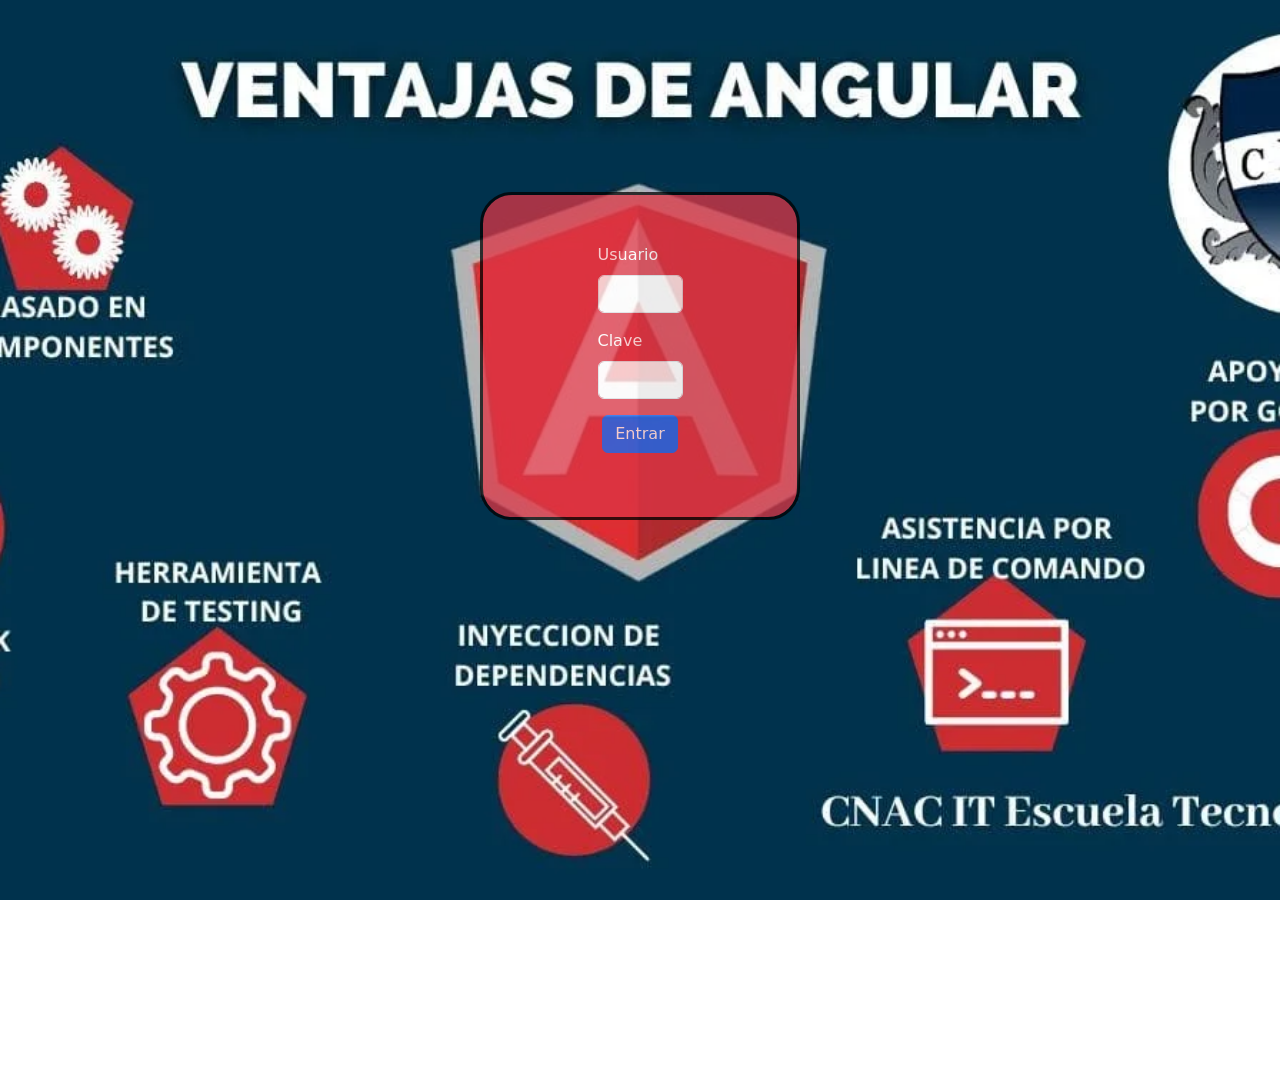
<file: index.html>
<!doctype html>
<html lang="en" data-bs-theme="light">
    <head>
        <title>Title</title>
        <!-- Required meta tags -->
        <meta charset="utf-8" />
        <meta name="viewport" content="width=device-width, initial-scale=1" />
        
        <!-- Bootstrap CSS v5.3.8 -->
        <link
            href="https://cdn.jsdelivr.net/npm/bootstrap@5.3.8/dist/css/bootstrap.min.css"
            rel="stylesheet"
            integrity="sha384-sRIl4kxILFvY47J16cr9ZwB07vP4J8+LH7qKQnuqkuIAvNWLzeN8tE5YBujZqJLB"
            crossorigin="anonymous"
        />
        <link rel="stylesheet" href="views/style.css">

    </head>

    <body class="body-principal">
        <header>
            <!-- place navbar here -->
        </header>
        <main>
          <form name="login" method="post">  
        <div class="container border border-black border-3 rounded-5 bg-danger login opacity-75">
            <div class="row d-flex justify-content-center p-5">
                <div class="col-6">
                    <div class="mb-3">
                <label for="usuario" class="form-label text-white">Usuario</label>
                <input
                    type="text"
                    class="form-control"
                    name="usuario"
                    id="usuario"
                    aria-describedby="helpId"
                    placeholder=""
                />
            </div>
            
            <div class="mb-3">
                <label for="clave" class="form-label text-white">Clave</label>
                <input
                    type="password"
                    class="form-control"
                    name="clave"
                    id="clave"
                    aria-describedby="helpId"
                    placeholder=""
                />
            </div>
            <div class="mb-3  text-center">
              <button type="button" onclick="loginUser()" class="btn btn-primary">Entrar</button>
            </div>
            

                </div>

                
            </div>


        </div>
            </form>
            
<script>


    
</script>
        </main>
        <footer>
            <!-- place footer here -->
        </footer>
        <script src="views/javascript.js"></script>
        <!-- Bootstrap JavaScript Bundle (includes Popper) -->
        <script
            src="https://cdn.jsdelivr.net/npm/bootstrap@5.3.8/dist/js/bootstrap.bundle.min.js"
            integrity="sha384-FKyoEForCGlyvwx9Hj09JcYn3nv7wiPVlz7YYwJrWVcXK/BmnVDxM+D2scQbITxI"
            crossorigin="anonymous"
        ></script>
        
    </body>
</html>
</file>
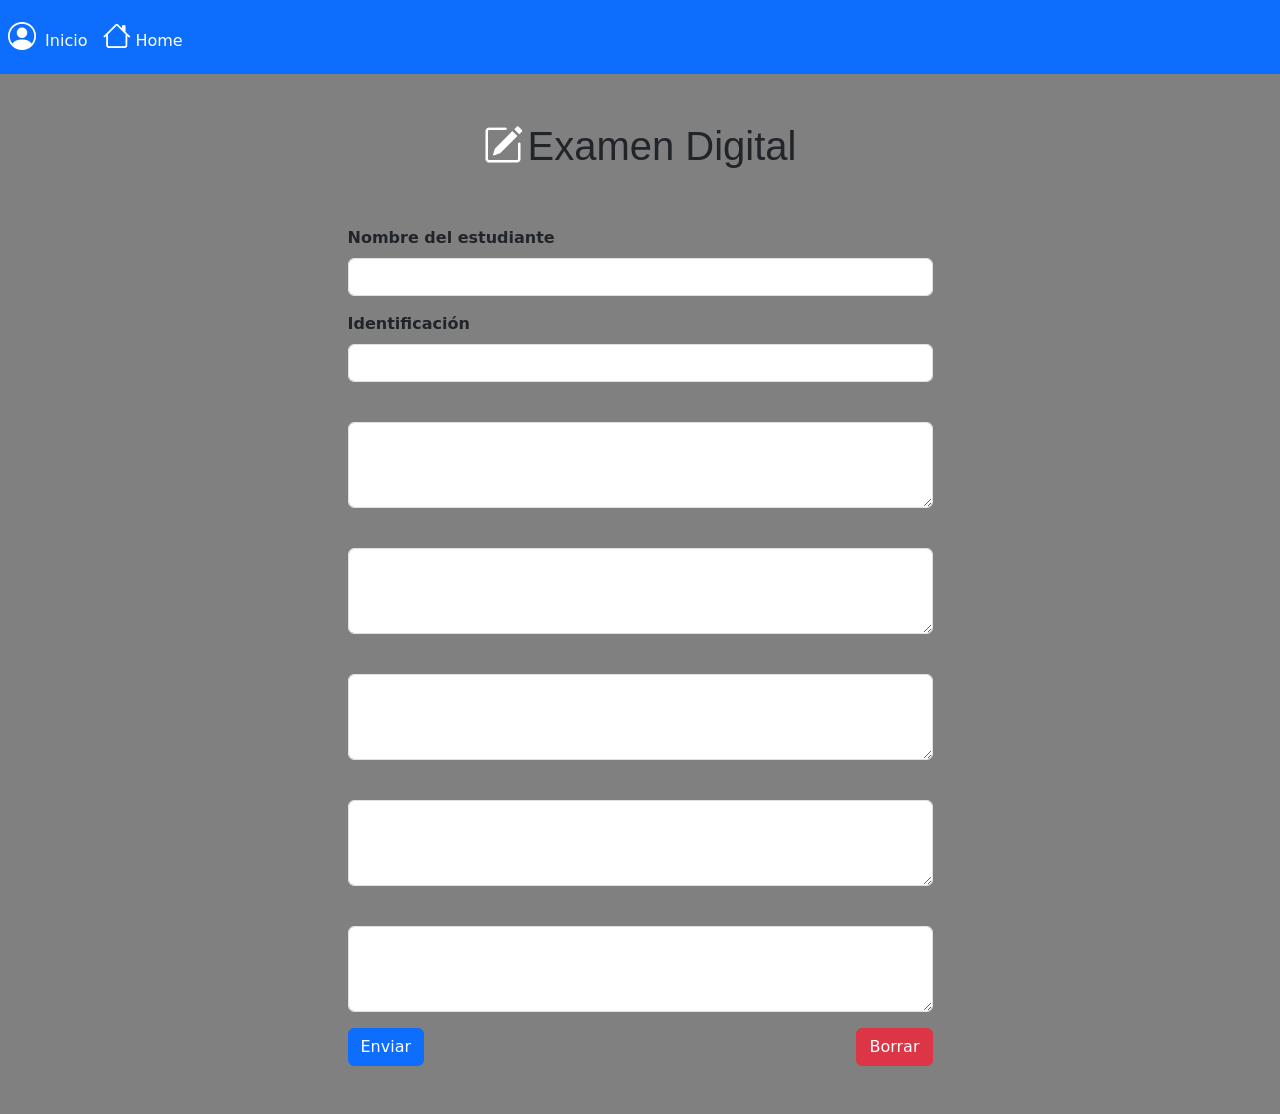
<file: model/componentes/formularios/examen_digital/index.html>
<!doctype html>
<html lang="en" data-bs-theme="light">

<head>
    <title>Title</title>
    <!-- Required meta tags -->
    <meta charset="utf-8" />
    <meta name="viewport" content="width=device-width, initial-scale=1" />

    <!-- Bootstrap CSS v5.3.8 -->
    <link href="https://cdn.jsdelivr.net/npm/bootstrap@5.3.8/dist/css/bootstrap.min.css" rel="stylesheet"
        integrity="sha384-sRIl4kxILFvY47J16cr9ZwB07vP4J8+LH7qKQnuqkuIAvNWLzeN8tE5YBujZqJLB" crossorigin="anonymous" />
    <link rel="stylesheet" href="css/estilos.css">

</head>

<body>
    <header>
        <nav class="navbar navbar-expand navbar-light bg-primary">
            <div class="nav navbar-nav">
                <a class="nav-item nav-link active text-white" href="#" data-bs-toggle="modal" data-bs-target="#modalId"
                    aria-current="page"><i class="bi bi-person-circle fs-3"></i> <span class="ms-1">Inicio</span></a>
                <!-- Modal trigger button -->


                <!-- Modal Body -->
                <!-- if you want to close by clicking outside the modal, delete the last endpoint:data-bs-backdrop and data-bs-keyboard -->
                <div class="modal fade" id="modalId" tabindex="-1" data-bs-backdrop="static" data-bs-keyboard="false"
                    role="dialog" aria-labelledby="modalTitleId" aria-hidden="true">
                    <div class="modal-dialog modal-dialog-scrollable modal-dialog-centered modal-sm" role="document">
                        <div class="modal-content">
                            <div class="modal-header">
                                <h5 class="modal-title" id="modalTitleId">
                                    Ingresar
                                </h5>
                                <button type="button" class="btn-close" data-bs-dismiss="modal"
                                    aria-label="Close"></button>
                            </div>
                             <form name="login">
                            <div class="modal-body">
                               
                                    <div class="mb-3">
                                        <label for="" class="form-label">Usuario</label>
                                        <input type="text" class="form-control" name="usuario" id="usuario" value=""
                                            aria-describedby="helpId" placeholder="" />
                                    </div>

                                    <div class="mb-3">
                                        <label for="" class="form-label">Clave</label>
                                        <input type="password" class="form-control" name="clave" id="clave" value=""
                                            aria-describedby="helpId" placeholder="" />
                                    </div>
                                    <p>Usuario=profe clave=123</p>
                                    <span class="pe-auto" onclick="cambioPlan()">Para cambiar clave y usuario</span>
                            </div>
                            <div class="modal-footer">
                                <button type="button" class="btn btn-secondary" data-bs-dismiss="modal">
                                    Close
                                </button>
                                <span class="btn btn-primary" onclick="clave()">Entrar</span>
                            </div>
                            </form>
                        </div>
                    </div>
                </div>

                <!-- Optional: Place to the bottom of scripts -->
                <script>
                    const myModal = new bootstrap.Modal(
                        document.getElementById("modalId"),
                        options,
                    );
                </script>




                <a class="nav-item nav-link text-white" href="#"><i class="bi bi-house fs-3"></i><span
                        class="ms-1">Home</span></a>
            </div>
        </nav>

    </header>
    <main>
        <div class="container mt-5 ">
            <div class="row">
                <div class="col-12">
                    <h1 class="text-center"><i class="bi bi-pencil-square text-white"></i><span class="ms-1">Examen Digital</span></h1>
                    <form id="registroEstudiante" name="registroEstudiante" method="post">
                         
                        <div class="row d-flex justify-content-center p-5">
                            <div class="col-xxl-2 col-xl-7 col-12">
                                <div class="mb-3">
                                    <label for="" class="form-label text-start fw-bold">Nombre del estudiante </label>
                                    <input
                                        type="text"
                                        class="form-control"
                                        name="nombreEstudiante"
                                        id="nombreEstudiante"
                                        aria-describedby="helpId"
                                        placeholder=""
                                        value=""
                                         required
                                    />
                                </div>

                            </div>
                          <div class="col-xxl-5 col-xl-7 col-12">
                                <div class="mb-3">
                                    <label for="" class="form-label text-start fw-bold">Identificación </label>
                                    <input
                                        type="text"
                                        class="form-control"
                                        name="identificacionEstudiante"
                                        id="identificacionEstudiante"
                                        aria-describedby="helpId"
                                        placeholder="" required
                                    />
                                </div>

                            </div>
                            <div class="col-xl-7 col-12">
                                <div class="mb-3">
                                    <label for="" class="form-label"></label>
                                    <textarea class="form-control" name="respuesta1" id="respuesta1" rows="3" required></textarea>
                                </div>


                            </div>
                            <div class="col-xl-7 col-12">
                                <div class="mb-3">
                                    <label for="" class="form-label"></label>
                                    <textarea class="form-control" name="respuesta2" id="respuesta2" rows="3" required></textarea>
                                </div>


                            </div>
                            <div class="col-xl-7 col-12">
                                <div class="mb-3">
                                    <label for="" class="form-label"></label>
                                    <textarea class="form-control" name="respuesta3" id="respuesta3" rows="3" required></textarea>
                                </div>


                            </div>
                            <div class="col-xl-7 col-12">
                                <div class="mb-3">
                                    <label for="" class="form-label"></label>
                                    <textarea class="form-control" name="respuesta4" id="respuesta4" rows="3" required></textarea>
                                </div>


                            </div>
                            <div class="col-xl-7 col-12">
                                <div class="mb-3">
                                    <label for="" class="form-label"></label>
                                    <textarea class="form-control" name="respuesta5" id="respuesta5" rows="3" required></textarea>
                                </div>

                                <button type="button" id="btnEnviar" class="btn btn-primary float-start"
                                    onclick="mensaje()">Enviar</button>
                                <button type="submit"  class="btn btn-danger float-end">Borrar</button>

                            </div>
                    </form>
                </div>



            </div>


        </div>
        </div>

        <script>


        </script>



    </main>
    <footer>
        <!-- place footer here -->
    </footer>
    <link rel="stylesheet" href="https://cdn.jsdelivr.net/npm/bootstrap-icons@1.13.1/font/bootstrap-icons.min.css">
    <script src="js/examen.js"></script>
    <!-- Bootstrap JavaScript Bundle (includes Popper) -->
    <script src="https://cdn.jsdelivr.net/npm/bootstrap@5.3.8/dist/js/bootstrap.bundle.min.js"
        integrity="sha384-FKyoEForCGlyvwx9Hj09JcYn3nv7wiPVlz7YYwJrWVcXK/BmnVDxM+D2scQbITxI"
        crossorigin="anonymous"></script>
</body>

</html>
</file>
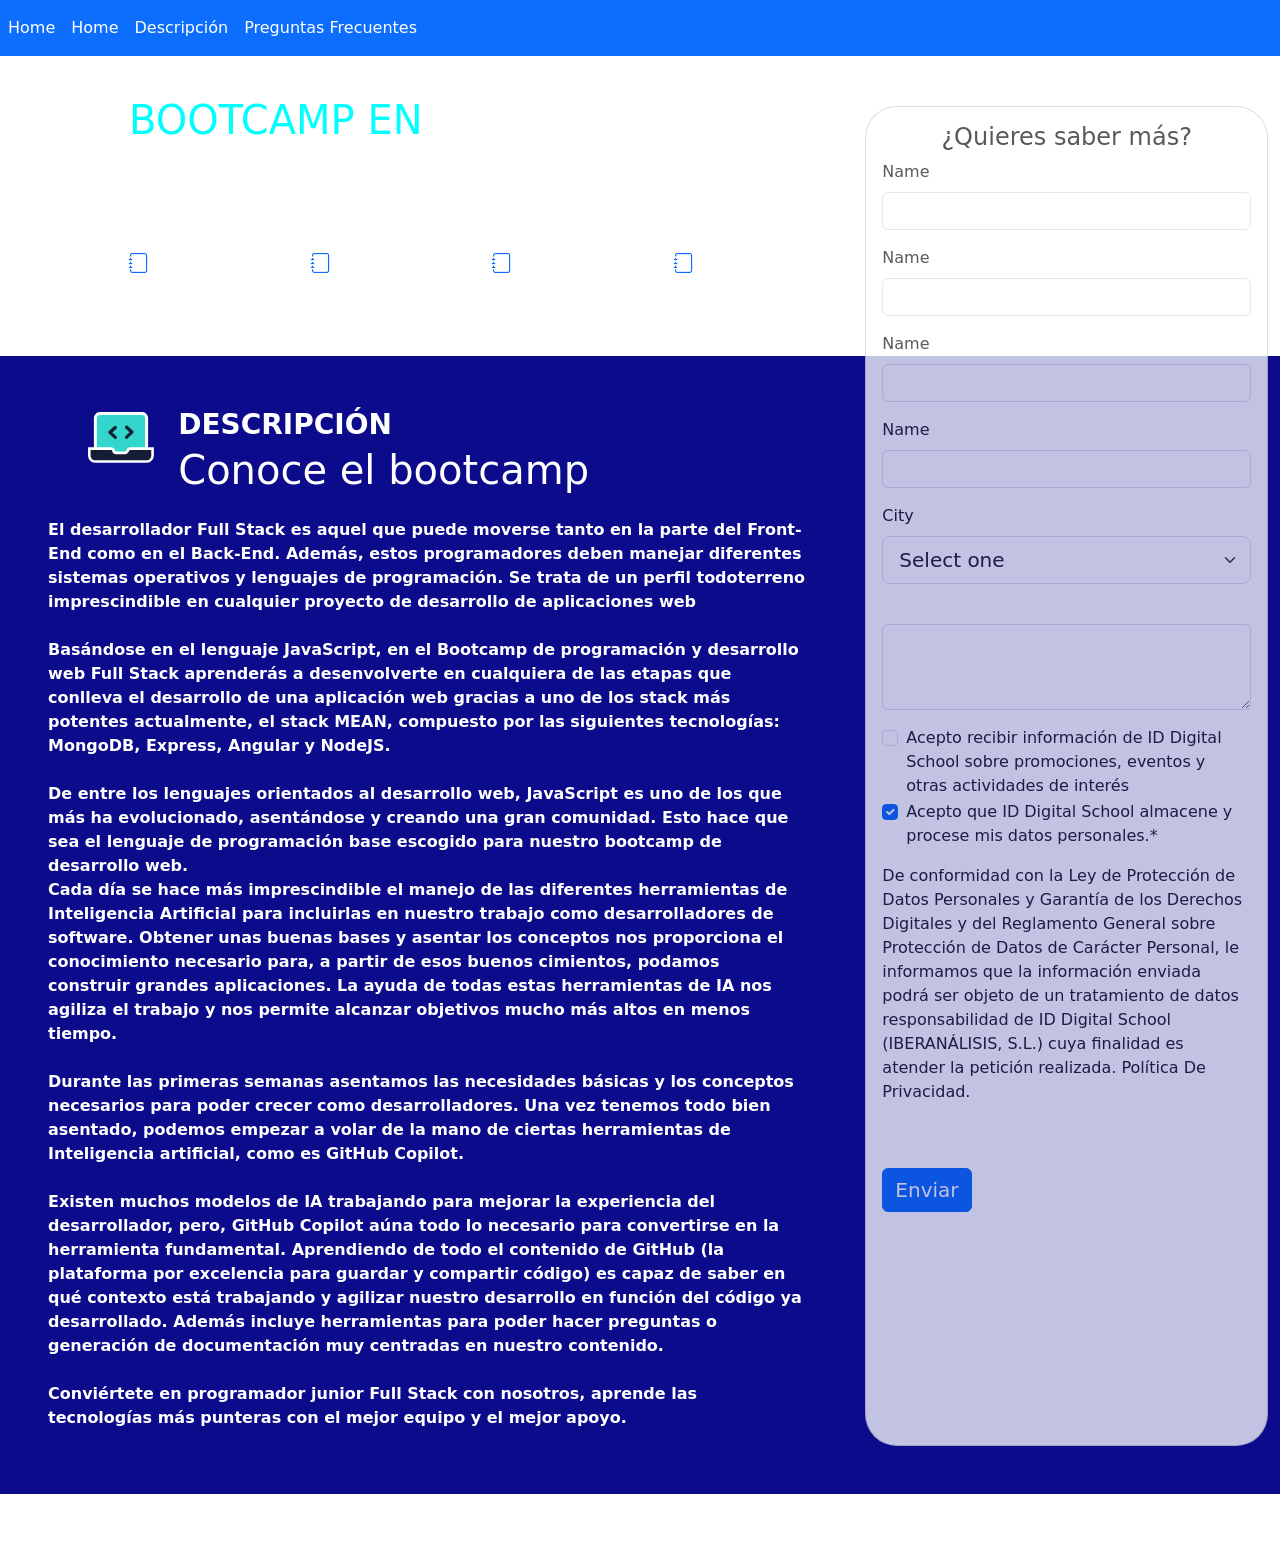
<file: model/plantillas/paginasweb/landingpage/index.html>
<!doctype html>
<html lang="en" data-bs-theme="light">
    <head>
        <title>Title</title>
        <!-- Required meta tags -->
        <meta charset="utf-8" />
        <meta name="viewport" content="width=device-width, initial-scale=1" />

        <!-- Bootstrap CSS v5.3.8 -->
        <link
            href="https://cdn.jsdelivr.net/npm/bootstrap@5.3.8/dist/css/bootstrap.min.css"
            rel="stylesheet"
            integrity="sha384-sRIl4kxILFvY47J16cr9ZwB07vP4J8+LH7qKQnuqkuIAvNWLzeN8tE5YBujZqJLB"
            crossorigin="anonymous"
        />
        <link rel="stylesheet" href="css/estilos.css">
        <link rel="stylesheet" href="https://cdn.jsdelivr.net/npm/bootstrap-icons@1.13.1/font/bootstrap-icons.min.css">
    </head>

    <body>
        <header>
           <nav class="navbar navbar-expand navbar-light bg-primary">
            <div class="nav navbar-nav">
                <a class="nav-item nav-link active text-white" href="#" aria-current="page"
                    >Home <span class="visually-hidden">(current)</span></a
                >
                <a class="nav-item nav-link text-white" href="index.html">Home</a>
                <a class="nav-item nav-link text-white" href="descripcion.html">Descripción</a>
                <a class="nav-item nav-link text-white" href="#">Preguntas Frecuentes</a>
            </div>
           </nav>
           
        </header>
        <main>

<!-- ========== Start bloque 1 ========== -->
<section class="mb-5">

<div class="container-fluid colorFondo claseindex mt-5">
    <div class="row">
        <div class="col-12 col-xl-9 text-white mt-5 h-25">
            <div class="mx-auto w-75">
                <h1 class="textboot text-start">
                    <span class="text-uppercase"> Bootcamp en<br></span>
                    <span class="text-white">Programación y desarrollo web Full Stack</span>
                </h1>


               <div class="row">
                <div class="col-12 col-md-6 col-xl-3"><i class="bi bi-journal fs-5 text-primary fw-bold"></i> <span class="fw-bold">Presencial / Híbrido</span> </div>
                <div class="col-12 col-md-6 col-xl-3"><i class="bi bi-journal fs-5 text-primary fw-bold"></i> <span class="fw-bold">6250€</span> </div>
                <div class="col-12 col-md-6 col-xl-3"><i class="bi bi-journal fs-5 text-primary fw-bold"></i> <span class="fw-bold">450 horas</span> </div>
                <div class="col-12 col-md-6 col-xl-3"><i class="bi bi-journal fs-5 text-primary fw-bold"></i> <span class="fw-bold">Full-Time</span></div>
               </div>
              
            </div>
        </div>

        

    </div>
</div>
</section>
<section class="mb-5">
<div class="container-fluid claseText">
<div class="row">
<div class="col-12 col-xl-8 p-5">
    <div class="row">
        <div class="col-12 col-xl-2 text-xl-end"> <img src="img/programa.svg" alt="" srcset=""> </div>
        <div class="col-12 col-xl-10 text-white"> <span class="text-uppercase fs-3 fw-bold">Descripción</span> <br><h2 class="fs-1">Conoce el bootcamp</h2> </div>

    </div>
   

<p class="fs-6 fw-bold text-primary text-start text-white mt-3">El desarrollador Full Stack es aquel que puede moverse tanto en la parte del Front-End como en el Back-End. Además, estos programadores deben manejar diferentes sistemas operativos y lenguajes de programación. Se trata de un perfil todoterreno imprescindible en cualquier proyecto de desarrollo de aplicaciones web <br><br>

Basándose en el lenguaje JavaScript, en el Bootcamp de programación y desarrollo web Full Stack aprenderás a desenvolverte en cualquiera de las etapas que conlleva el desarrollo de una aplicación web gracias a uno de los stack más potentes actualmente, el stack MEAN, compuesto por las siguientes tecnologías: MongoDB, Express, Angular y NodeJS.<br><br>

De entre los lenguajes orientados al desarrollo web, JavaScript es uno de los que más ha evolucionado, asentándose y creando una gran comunidad. Esto hace que sea el lenguaje de programación base escogido para nuestro bootcamp de desarrollo web.<br>

Cada día se hace más imprescindible el manejo de las diferentes herramientas de Inteligencia Artificial para incluirlas en nuestro trabajo como desarrolladores de software. Obtener unas buenas bases y asentar los conceptos nos proporciona el conocimiento necesario para, a partir de esos buenos cimientos, podamos construir grandes aplicaciones. La ayuda de todas estas herramientas de IA nos agiliza el trabajo y nos permite alcanzar objetivos mucho más altos en menos tiempo.<br><br>

Durante las primeras semanas asentamos las necesidades básicas y los conceptos necesarios para poder crecer como desarrolladores. Una vez tenemos todo bien asentado, podemos empezar a volar de la mano de ciertas herramientas de Inteligencia artificial, como es GitHub Copilot.<br><br>

Existen muchos modelos de IA trabajando para mejorar la experiencia del desarrollador, pero, GitHub Copilot aúna todo lo necesario para convertirse en la herramienta fundamental. Aprendiendo de todo el contenido de GitHub (la plataforma por excelencia para guardar y compartir código) es capaz de saber en qué contexto está trabajando y agilizar nuestro desarrollo en función del código ya desarrollado. Además incluye herramientas para poder hacer preguntas o generación de documentación muy centradas en nuestro contenido.<br><br>

Conviértete en programador junior Full Stack con nosotros, aprende las tecnologías más punteras con el mejor equipo y el mejor apoyo.<br></p>

</div>

<div class="col-12 col-xl-4 text-white mb-5 claseTop">
            <div class="card opacity-75 h-100 rounded-5">
                <div class="card-body h-100">
                    <h4 class="card-title text-center">¿Quieres saber más?</h4>
                    
                    <div class="mb-3">
                        <label for="" class="form-label">Name</label>
                        <input
                            type="text"
                            class="form-control"
                            name=""
                            id=""
                            aria-describedby="helpId"
                            placeholder=""
                        />
                     
                    </div>

                     <div class="mb-3">
                        <label for="" class="form-label">Name</label>
                        <input
                            type="text"
                            class="form-control"
                            name=""
                            id=""
                            aria-describedby="helpId"
                            placeholder=""
                        />
                     
                    </div>
                     <div class="mb-3">
                        <label for="" class="form-label">Name</label>
                        <input
                            type="text"
                            class="form-control"
                            name=""
                            id=""
                            aria-describedby="helpId"
                            placeholder=""
                        />
                     
                    </div>
                     <div class="mb-3">
                        <label for="" class="form-label">Name</label>
                        <input
                            type="text"
                            class="form-control"
                            name=""
                            id=""
                            aria-describedby="helpId"
                            placeholder=""
                        />
                     
                    </div>

                        <div class="mb-3">
                            <label for="" class="form-label">City</label>
                            <select
                                class="form-select form-select-lg"
                                name=""
                                id=""
                            >
                                <option selected>Select one</option>
                                <option value="">New Delhi</option>
                                <option value="">Istanbul</option>
                                <option value="">Jakarta</option>
                            </select>
                        </div>

                        <div class="mb-3">
                            <label for="" class="form-label"></label>
                            <textarea class="form-control" name="" id="" rows="3"></textarea>
                        </div>
                        
                        

                    <div class="form-check">
                        <input class="form-check-input" type="checkbox" value="" id="" />
                        <label class="form-check-label" for=""> Acepto recibir información de ID Digital School sobre promociones, eventos y otras actividades de interés </label>
                    </div>
                    <div class="form-check">
                        <input
                            class="form-check-input"
                            type="checkbox"
                            value=""
                            id=""
                            checked
                        />
                        <label class="form-check-label" for=""> Acepto que ID Digital School almacene y procese mis datos personales.* </label>
                    </div>
                    <p class="mt-3">De conformidad con la Ley de Protección de Datos Personales y Garantía de los Derechos Digitales y del Reglamento General sobre Protección de Datos de Carácter Personal, le informamos que la información enviada podrá ser objeto de un tratamiento de datos responsabilidad de ID Digital School (IBERANÁLISIS, S.L.) cuya finalidad es atender la petición realizada. Política De Privacidad.</p>
                   <div><button type="button" class="btn btn-primary fs-5 mt-5">Enviar</button></div>
                    
                </div>
            </div>
            
        </div>



</div>
</div>

</section>





<!-- ========== End bloque 1 ========== -->






















        </main>
        <footer>
            <!-- place footer here -->
        </footer>
        <!-- Bootstrap JavaScript Bundle (includes Popper) -->
        <script
            src="https://cdn.jsdelivr.net/npm/bootstrap@5.3.8/dist/js/bootstrap.bundle.min.js"
            integrity="sha384-FKyoEForCGlyvwx9Hj09JcYn3nv7wiPVlz7YYwJrWVcXK/BmnVDxM+D2scQbITxI"
            crossorigin="anonymous"
        ></script>
    </body>
</html>
</file>
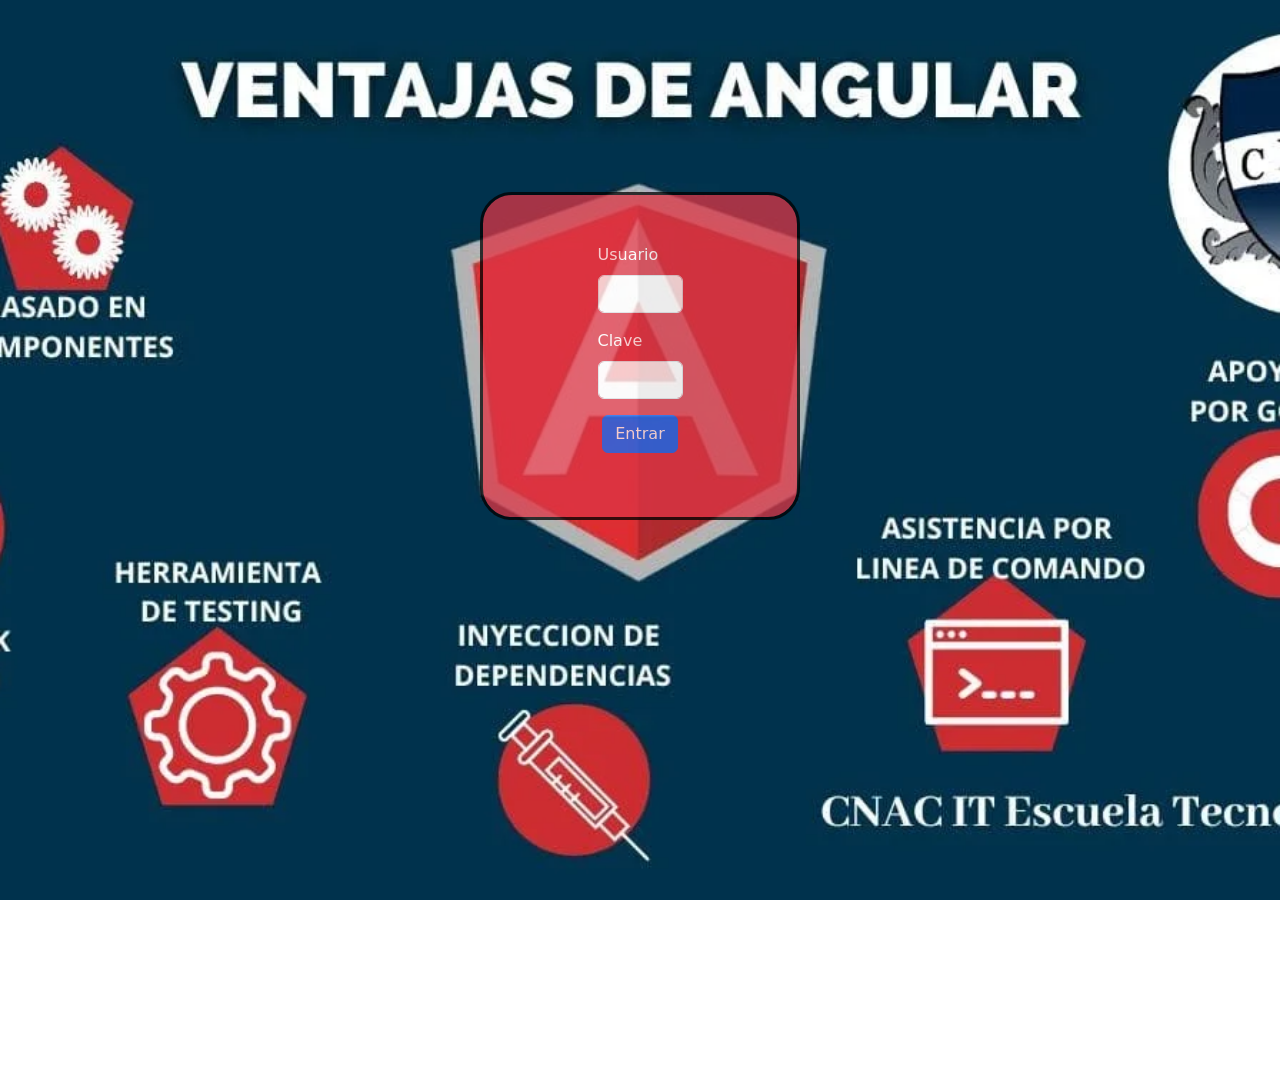
<file: index2.html>
<!doctype html>
<html lang="en" data-bs-theme="light">
    <head>
        <title>Title</title>
        <!-- Required meta tags -->
        <meta charset="utf-8" />
        <meta name="viewport" content="width=device-width, initial-scale=1" />
        
        <!-- Bootstrap CSS v5.3.8 -->
        <link
            href="https://cdn.jsdelivr.net/npm/bootstrap@5.3.8/dist/css/bootstrap.min.css"
            rel="stylesheet"
            integrity="sha384-sRIl4kxILFvY47J16cr9ZwB07vP4J8+LH7qKQnuqkuIAvNWLzeN8tE5YBujZqJLB"
            crossorigin="anonymous"
        />
        <link rel="stylesheet" href="views/style.css">

    </head>

    <body class="body-principal">
        <header>
            <!-- place navbar here -->
        </header>
        <main>
          <form action="" method="post">  
        <div class="container border border-black border-3 rounded-5 bg-danger login opacity-75">
            <div class="row d-flex justify-content-center p-5">
                <div class="col-6">
                    <div class="mb-3">
                <label for="usuario" class="form-label text-white">Usuario</label>
                <input
                    type="text"
                    class="form-control"
                    name="usuario"
                    id="usuario"
                    aria-describedby="helpId"
                    placeholder=""
                />
            </div>
            
            <div class="mb-3">
                <label for="clave" class="form-label text-white">Clave</label>
                <input
                    type="password"
                    class="form-control"
                    name="clave"
                    id="clave"
                    aria-describedby="helpId"
                    placeholder=""
                />
            </div>
            <div class="mb-3  text-center">
                <a
                name=""
                id=""
                class="btn btn-primary"
                href="#"
                role="button"
                >Entrar</a
            >

            </div>
            

                </div>

                
            </div>


        </div>
            </form>
            
<script>


    
</script>
        </main>
        <footer>
            <!-- place footer here -->
        </footer>
        
        <!-- Bootstrap JavaScript Bundle (includes Popper) -->
        <script
            src="https://cdn.jsdelivr.net/npm/bootstrap@5.3.8/dist/js/bootstrap.bundle.min.js"
            integrity="sha384-FKyoEForCGlyvwx9Hj09JcYn3nv7wiPVlz7YYwJrWVcXK/BmnVDxM+D2scQbITxI"
            crossorigin="anonymous"
        ></script>
        
    </body>
</html>
</file>
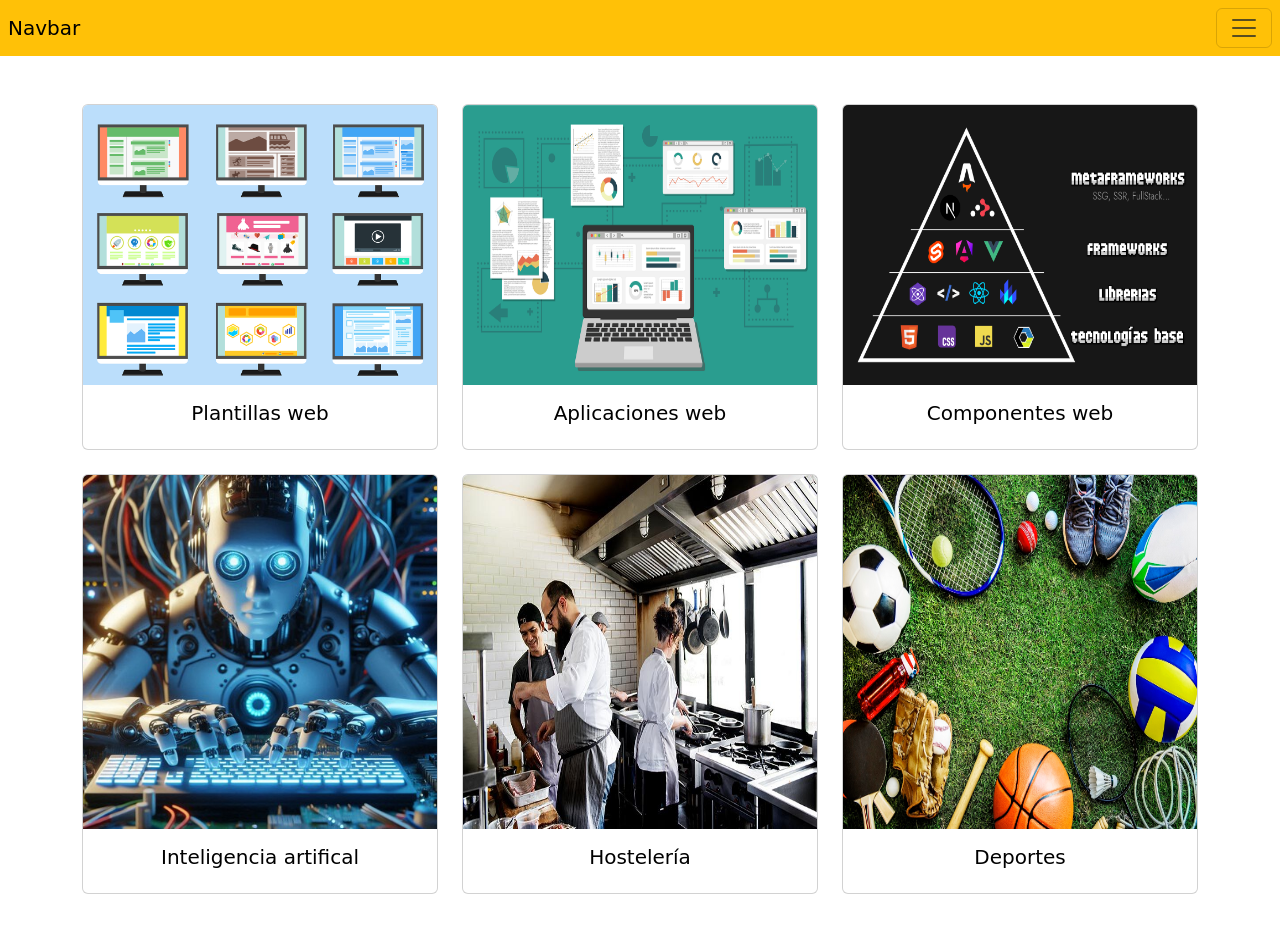
<file: model/index2.html>
<!doctype html>
<html lang="en" data-bs-theme="light">
    <head>
        <title>Title</title>
        <!-- Required meta tags -->
        <meta charset="utf-8" />
        <meta name="viewport" content="width=device-width, initial-scale=1" />
 <link rel="stylesheet" href="../views/style.css">
        <!-- Bootstrap CSS v5.3.8 -->
        <link
            href="https://cdn.jsdelivr.net/npm/bootstrap@5.3.8/dist/css/bootstrap.min.css"
            rel="stylesheet"
            integrity="sha384-sRIl4kxILFvY47J16cr9ZwB07vP4J8+LH7qKQnuqkuIAvNWLzeN8tE5YBujZqJLB"
            crossorigin="anonymous"
        />
    </head>

    <body>
        <header>
<nav class="navbar navbar-expand-xxl navbar-light bg-warning">

    <div class="container-fluid px-2">

        <!-- LOGO -->
        <a class="navbar-brand" href="#">
            Navbar
        </a>

        <!-- BOTÓN MÓVIL -->
        <button
            class="navbar-toggler"
            type="button"
            data-bs-toggle="collapse"
            data-bs-target="#collapsibleNavId"
            aria-controls="collapsibleNavId"
            aria-expanded="false"
            aria-label="Toggle navigation"
        >
            <span class="navbar-toggler-icon"></span>
        </button>

        <!-- MENÚ -->
        <div
            class="collapse navbar-collapse"
            id="collapsibleNavId"
        >

            <ul class="navbar-nav me-auto">

                <!-- HOME -->
                <li class="nav-item">
                    <a
                        class="nav-link active"
                        href="#"
                        aria-current="page"
                    >
                        Home
                    </a>
                </li>


                <!-- PLANTILLAS WEB -->
                <li class="nav-item dropdown">

                    <a
                        class="nav-link dropdown-toggle"
                        href="#"
                        id="dropdownPlantillas"
                        data-bs-toggle="dropdown"
                        aria-haspopup="true"
                        aria-expanded="false"
                    >
                        Plantillas web
                    </a>

                    <div
                        class="dropdown-menu"
                        aria-labelledby="dropdownPlantillas"
                    >
                        <a
                            class="dropdown-item"
                            href="http://localhost/componentes/model/plantillas/paginasweb/index.php"
                        >
                            Paginas Web
                        </a>
                        <a
                            class="dropdown-item"
                            href="http://localhost/componentes/model/plantillas/login/index.php"
                        >
                            Login
                        </a>

                        <a
                            class="dropdown-item"
                            href="#"
                        >
                            Header
                        </a>

                        <a
                            class="dropdown-item"
                            href="#"
                        >
                            Footer
                        </a>

                        <a
                            class="dropdown-item"
                            href="#"
                        >
                            Páginas
                        </a>

                    </div>

                </li>


                <!-- APLICACIONES WEB -->
                <li class="nav-item dropdown">

                    <a
                        class="nav-link dropdown-toggle"
                        href="#"
                        id="dropdownAplicaciones"
                        data-bs-toggle="dropdown"
                        aria-haspopup="true"
                        aria-expanded="false"
                    >
                        Aplicaciones web
                    </a>

                    <div
                        class="dropdown-menu"
                        aria-labelledby="dropdownAplicaciones"
                    >

                        <a
                            class="dropdown-item"
                            href="#"
                        >
                            Action 1
                        </a>

                        <a
                            class="dropdown-item"
                            href="#"
                        >
                            Action 2
                        </a>

                    </div>

                </li>


                <!-- COMPONENTES WEB -->
                <li class="nav-item dropdown">

                    <a
                        class="nav-link dropdown-toggle"
                        href="#"
                        id="dropdownComponentes"
                        data-bs-toggle="dropdown"
                        aria-haspopup="true"
                        aria-expanded="false"
                    >
                        Componentes web
                    </a>

                    <div
                        class="dropdown-menu"
                        aria-labelledby="dropdownComponentes"
                    >

                        <a
                            class="dropdown-item"
                            href="componentes/tabla/index.php"
                        >
                            <i class="bi bi-table"></i>
                            Tablas Dinámicas
                        </a>

                        <a
                            class="dropdown-item"
                            href="componentes/formularios/index.php"
                        >
                            Formularios
                        </a>

                    </div>

                </li>


                <!-- INTELIGENCIA ARTIFICIAL -->
                <li class="nav-item dropdown">

                    <a
                        class="nav-link dropdown-toggle"
                        href="#"
                        id="dropdownIA"
                        data-bs-toggle="dropdown"
                        aria-haspopup="true"
                        aria-expanded="false"
                    >
                        Inteligencia artificial
                    </a>

                    <div
                        class="dropdown-menu"
                        aria-labelledby="dropdownIA"
                    >

                        <a
                            class="dropdown-item"
                            href="#"
                        >
                            Action 1
                        </a>

                        <a
                            class="dropdown-item"
                            href="#"
                        >
                            Action 2
                        </a>

                    </div>

                </li>


                <!-- REALIDAD AUMENTADA -->
                <li class="nav-item dropdown">

                    <a
                        class="nav-link dropdown-toggle"
                        href="#"
                        id="dropdownRA"
                        data-bs-toggle="dropdown"
                        aria-haspopup="true"
                        aria-expanded="false"
                    >
                        Realidad Aumentada (RA)
                    </a>

                    <div
                        class="dropdown-menu"
                        aria-labelledby="dropdownRA"
                    >

                        <a
                            class="dropdown-item"
                            href="#"
                        >
                            Action 1
                        </a>

                        <a
                            class="dropdown-item"
                            href="#"
                        >
                            Action 2
                        </a>

                    </div>

                </li>


                <!-- REALIDAD VIRTUAL -->
                <li class="nav-item dropdown">

                    <a
                        class="nav-link dropdown-toggle"
                        href="#"
                        id="dropdownRV"
                        data-bs-toggle="dropdown"
                        aria-haspopup="true"
                        aria-expanded="false"
                    >
                        Realidad Virtual (RV)
                    </a>

                    <div
                        class="dropdown-menu"
                        aria-labelledby="dropdownRV"
                    >

                        <a
                            class="dropdown-item"
                            href="#"
                        >
                            Action 1
                        </a>

                        <a
                            class="dropdown-item"
                            href="#"
                        >
                            Action 2
                        </a>

                    </div>

                </li>

            </ul>


            <!-- BOTÓN -->
            <button class="btn btn-primary" data-bs-toggle="modal"
                data-bs-target="#modalId">
                Suscribirse
            </button>

        </div>

    </div>

</nav>


            
        </header>
        <main>
            <div class="container mt-5 mb-5">
                <div class="row row-cols-1 row-cols-md-3 g-4">
  <div class="col-6 col-xl-4">
    <div class="card h-100">
      <img src="../views/img/pagina.jpg" class="card-img-top h-100" alt="...">
      <div class="card-body">
        <h5 class="card-title text-center"><a href="#" class="enlace" >Plantillas web</a></h5>
       
      </div>
  
    </div>
  </div>
  <div class="col-6 col-md-4 col-xl-4">
    <div class="card h-100">
      <img src="../views/img/aplicaciones.jpg" class="card-img-top h-100" alt="...">
      <div class="card-body">
        <h5 class="card-title text-center"><a href="#" class="enlace" >Aplicaciones web</a></h5>
      </div>
    </div>
  </div>
  <div class="col-6 col-md-4 col-xl-4">
    <div class="card h-100">
      <img src="../views/img/frameworks.jpg" class="card-img-top h-100" alt="...">
      <div class="card-body">
        <h5 class="card-title text-center"><a href="#" class="enlace" >Componentes web</a></h5>
      </div>
    </div>
  </div>
  <div class="col-6 col-md-4 col-xl-4">
    <div class="card h-100">
      <img src="../views/img/inteligencia.jpg" class="card-img-top h-100" alt="...">
      <div class="card-body">
        <h5 class="card-title text-center"><a href="#" class="enlace" >Inteligencia artifical</a></h5>
      </div>
    </div>
  </div>
  <div class="col-6 col-md-4 col-xl-4">
    <div class="card h-100">
      <img src="../views/img/hosteleria.jpg" class="card-img-top h-100" alt="...">
      <div class="card-body">
        <h5 class="card-title text-center"><a href="#" class="enlace" >Hostelería</a></h5>
      </div>
    </div>
  </div>
  <div class="col-6 col-md-4 col-xl-4">
    <div class="card h-100">
      <img src="../views/img/deportes.jpg" class="card-img-top h-100" alt="...">
      <div class="card-body">
        <h5 class="card-title text-center"><a href="#" class="enlace" >Deportes</a></h5>
      </div>
    </div>
  </div>
</div>
            
</div>

            <!-- Modal trigger button -->
           
            
            <!-- Modal Body -->
            <!-- if you want to close by clicking outside the modal, delete the last endpoint:data-bs-backdrop and data-bs-keyboard -->
            <div
                class="modal fade"
                id="modalId"
                tabindex="-1"
                data-bs-backdrop="static"
                data-bs-keyboard="false"
                
                role="dialog"
                aria-labelledby="modalTitleId"
                aria-hidden="true"
            >
                <div
                    class="modal-dialog modal-dialog-scrollable modal-dialog-centered modal-sm"
                    role="document"
                >
                    <div class="modal-content">
                        <div class="modal-header">
                            <h5 class="modal-title" id="modalTitleId">
                                Modal title
                            </h5>
                            <button
                                type="button"
                                class="btn-close"
                                data-bs-dismiss="modal"
                                aria-label="Close"
                            ></button>
                        </div>
                        <div class="modal-body">Body</div>
                        <div class="modal-footer">
                            <button
                                type="button"
                                class="btn btn-secondary"
                                data-bs-dismiss="modal"
                            >
                                Close
                            </button>
                            <button type="button" class="btn btn-primary">Save</button>
                        </div>
                    </div>
                </div>
            </div>
            
            <!-- Optional: Place to the bottom of scripts -->
            <script>
                const myModal = new bootstrap.Modal(
                    document.getElementById("modalId"),
                    options,
                );
            </script>
              





            
        </main>
        <footer>
            <!-- place footer here -->
        </footer>
        <link rel="stylesheet" href="https://cdn.jsdelivr.net/npm/bootstrap-icons@1.13.1/font/bootstrap-icons.min.css">
        <!-- Bootstrap JavaScript Bundle (includes Popper) -->
        <script
            src="https://cdn.jsdelivr.net/npm/bootstrap@5.3.8/dist/js/bootstrap.bundle.min.js"
            integrity="sha384-FKyoEForCGlyvwx9Hj09JcYn3nv7wiPVlz7YYwJrWVcXK/BmnVDxM+D2scQbITxI"
            crossorigin="anonymous"
        ></script>
    </body>
</html>
</file>
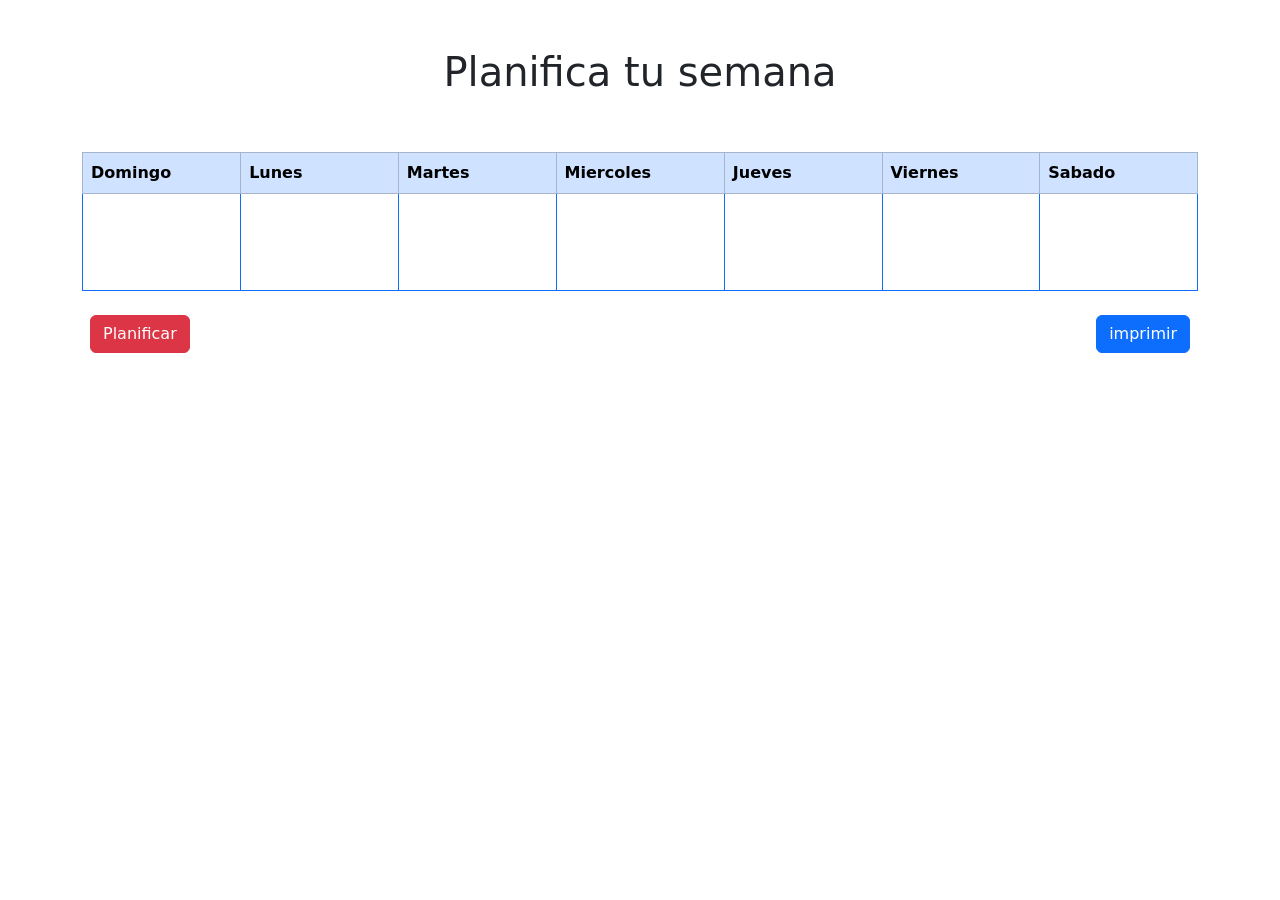
<file: model/componentes/tabla/tabla1.html>
<!doctype html>
<html lang="en" data-bs-theme="light">
    <head>
        <title>Title</title>
        <!-- Required meta tags -->
        <meta charset="utf-8" />
        <meta name="viewport" content="width=device-width, initial-scale=1" />

        <!-- Bootstrap CSS v5.3.8 -->
        <link
            href="https://cdn.jsdelivr.net/npm/bootstrap@5.3.8/dist/css/bootstrap.min.css"
            rel="stylesheet"
            integrity="sha384-sRIl4kxILFvY47J16cr9ZwB07vP4J8+LH7qKQnuqkuIAvNWLzeN8tE5YBujZqJLB"
            crossorigin="anonymous"
        />
        <script src="js/tabla1.js"></script>
    </head>

    <body>
        <header>
            <!-- place navbar here -->
        </header>
        <main>
            <div class="container mt-5">
                <div class="row mt-5">
                    <div class="col-12">
                        <h1 class="text-center">Planifica tu semana</h1>
                        <div class="table-responsive">
                            <table
                                class="table mt-5 table-bordered border-primary"
                            >
                                <thead class="table-primary">
                                    <tr>
                                        <th scope="col">Domingo</th>
                                        <th scope="col">Lunes</th>
                                        <th scope="col">Martes</th>
                                        <th scope="col">Miercoles</th>
                                        <th scope="col">Jueves</th>
                                        <th scope="col">Viernes</th>
                                        <th scope="col">Sabado</th>
                                    </tr>
                                </thead>
                                <tbody>
                                    <tr class="">
                                        <td scope="row" id="actividadDomingo" class="p-5"></td>
                                        <td id="actividadLunes" class="p-5"></td>
                                        <td id="actividadMartes" class="p-5"></td>
                                        <td id="actividadMiercoles" class="p-5"></td>
                                        <td id="actividadJueves" class="p-5"></td>
                                        <td id="actividadViernes" class="p-5"></td>
                                        <td id="actividadSabado" class="p-5"></td>
                                    </tr>
                                </tbody>
                            </table>
                        </div>


                        <div>

                            <div
                                class="table-responsive"
                            >
                                <table
                                    class="table table-borderless"
                                >
                                    <thead>
                                        <tr>
                                            <th id="planificacion" scope="col"><button onclick="planificacion()"
                            type="button" class="btn btn-danger"
                            >Planificar
                            </button></th>
                                            <th id="imprimir" scope="col" class="text-end"><button
                             type="button" class="btn btn-primary text-end" onclick="imprimir()"
                            >imprimir</button></th>
                                        </tr>
                                    </thead>
                                </table>
                            </div>
                            


                            



                            
                        </div>
                         

                    </div>



                </div>


            </div>


        </main>
        <footer>
            <!-- place footer here -->
        </footer>
        <!-- Bootstrap JavaScript Bundle (includes Popper) -->
        <script
            src="https://cdn.jsdelivr.net/npm/bootstrap@5.3.8/dist/js/bootstrap.bundle.min.js"
            integrity="sha384-FKyoEForCGlyvwx9Hj09JcYn3nv7wiPVlz7YYwJrWVcXK/BmnVDxM+D2scQbITxI"
            crossorigin="anonymous"
        ></script>
    </body>
</html>
</file>
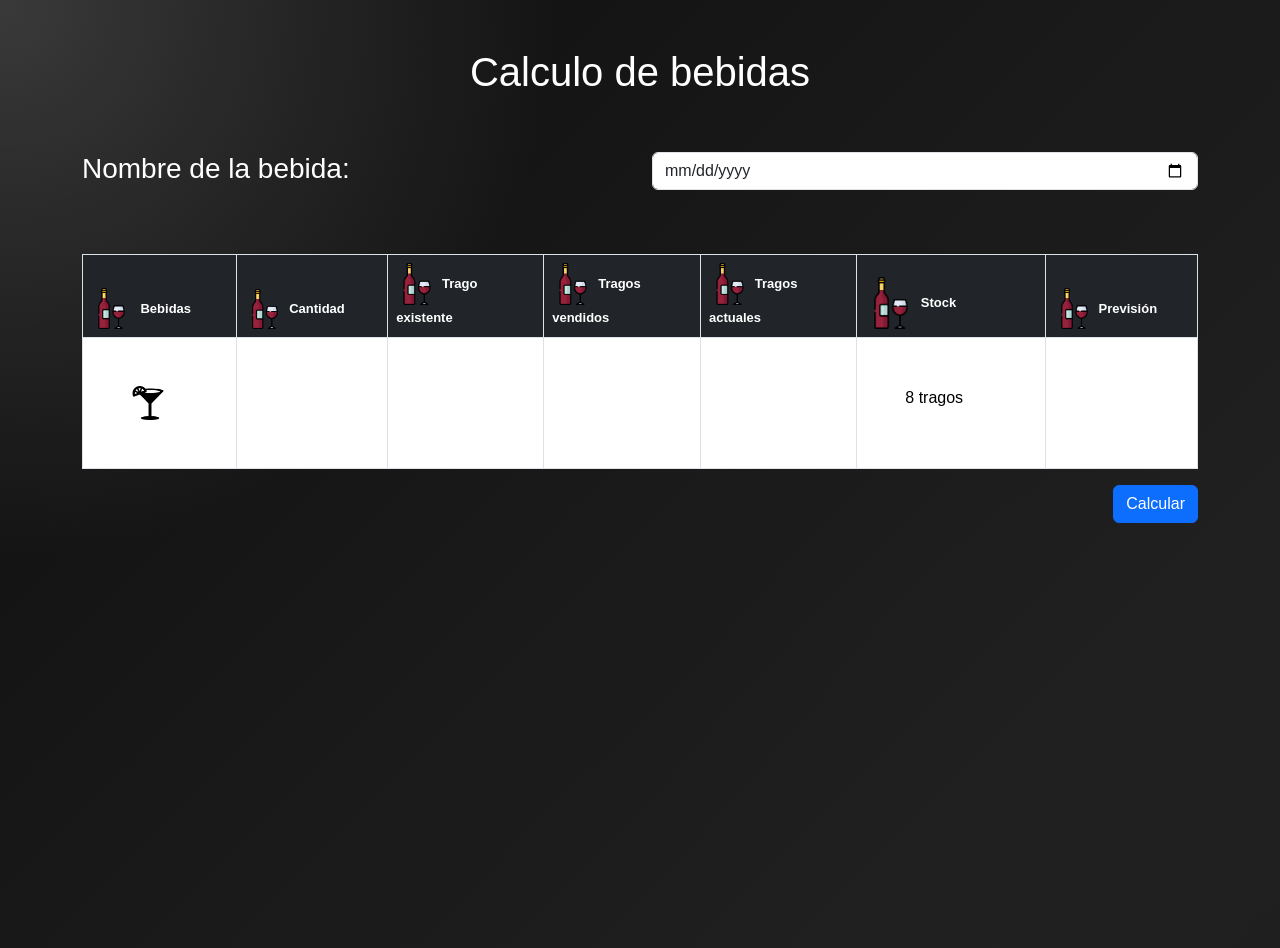
<file: model/componentes/tabla/tabla2.html>
<!doctype html>
<html lang="en" data-bs-theme="light">
    <head>
        <title>Title</title>
        <!-- Required meta tags -->
        <meta charset="utf-8" />
        <meta name="viewport" content="width=device-width, initial-scale=1" />

        <!-- Bootstrap CSS v5.3.8 -->
        <link
            href="https://cdn.jsdelivr.net/npm/bootstrap@5.3.8/dist/css/bootstrap.min.css"
            rel="stylesheet"
            integrity="sha384-sRIl4kxILFvY47J16cr9ZwB07vP4J8+LH7qKQnuqkuIAvNWLzeN8tE5YBujZqJLB"
            crossorigin="anonymous"
        />
        <link rel="stylesheet" href="css/estilos.css">
        <script src="js/tabla2.js"></script>
    </head>

    <body>
        <header>
            <!-- place navbar here -->
        </header>
        <main>
            <div class="container mt-5">
                <div class="row">
                    <h1 class="text-center text-white">Calculo de bebidas</h1>
                    <div class="col-12 mt-5">
                        <div class="row">
                            <div class="col-12 col-xl-6">
                                <h3 class="text-white">Nombre de la bebida: <span id="nombreBebida"></span></h3>

                            </div>
                            <div class="col-12 col-xl-6">
                                <div class="mb-3">
                            <input
                                type="date"
                                class="form-control"
                                name=""
                                id=""
                                aria-describedby="helpId"
                                placeholder=""
                            />
                        </div>
                            </div>
                        </div>
                        
                        

<div
    class="table-responsive mt-5"
>
    <table class="table border table-bordered"
    >
        <thead class="table-dark border">
            <tr>
                <th scope="col"> <img src="img/763072.png" class="img-fluid" width="30%" alt=""> <span class="ms-1">Bebidas</span></th>
                <th scope="col"><img src="img/763072.png" class="img-fluid" width="30%" alt=""><span class="ms-1">Cantidad</span></th>
                <th scope="col"><img src="img/763072.png" class="img-fluid" width="30%" alt=""><span class="ms-1">Trago existente</span></th>
                <th scope="col"><img src="img/763072.png" class="img-fluid" width="30%" alt=""><span class="ms-1">Tragos vendidos</span></th>
                <th scope="col"><img src="img/763072.png" class="img-fluid" width="30%" alt=""><span class="ms-1">Tragos actuales</span></th>
                <th scope="col"><img src="img/763072.png" class="img-fluid" width="30%" alt=""><span class="ms-1">Stock</span></th>
                <th scope="col"><img src="img/763072.png" class="img-fluid" width="30%" alt=""><span class="ms-1">Previsión</span></th>
            </tr>
        </thead>
        <tbody>
            <tr class="border">
                <td  class="p-5"><img src="img/62821.png" class="img-fluid" width="60%"></td>
                <td  class="p-5" id="cantidad"></td>
                <td  class="p-5" id="ventas"></td>
                <td  class="p-5" id="tragosExistente"></td>
                <td  class="p-5" id="tragosActual"></td>
                <td  class="p-5" id="stock">8 tragos</td>
                <td  class="p-5" id="prevision"></td>
            </tr>
        </tbody>
    </table>
    <div class="text-end"><button class="btn btn-primary" onclick="calcular()">Calcular</button></div>
</div>





                    </div>
                </div>
            </div>
        </main>
        <footer>
            <!-- place footer here -->
        </footer>
        <!-- Bootstrap JavaScript Bundle (includes Popper) -->
        <script
            src="https://cdn.jsdelivr.net/npm/bootstrap@5.3.8/dist/js/bootstrap.bundle.min.js"
            integrity="sha384-FKyoEForCGlyvwx9Hj09JcYn3nv7wiPVlz7YYwJrWVcXK/BmnVDxM+D2scQbITxI"
            crossorigin="anonymous"
        ></script>
    </body>
</html>
</file>
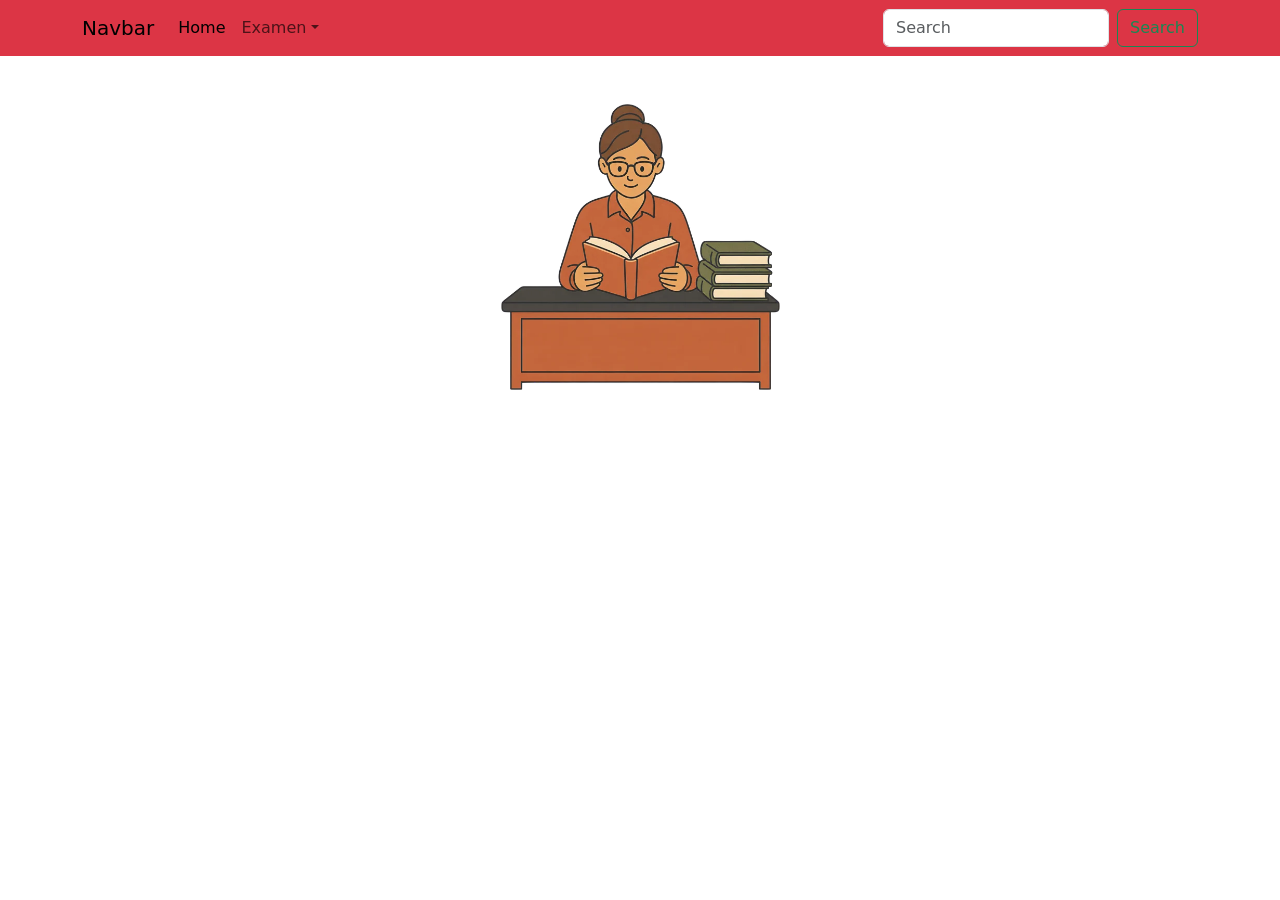
<file: model/componentes/formularios/examen_digital/panel.html>
<!doctype html>
<html lang="en" data-bs-theme="light">
    <head>
        <title>Title</title>
        <!-- Required meta tags -->
        <meta charset="utf-8" />
        <meta name="viewport" content="width=device-width, initial-scale=1" />

        <!-- Bootstrap CSS v5.3.8 -->
        <link
            href="https://cdn.jsdelivr.net/npm/bootstrap@5.3.8/dist/css/bootstrap.min.css"
            rel="stylesheet"
            integrity="sha384-sRIl4kxILFvY47J16cr9ZwB07vP4J8+LH7qKQnuqkuIAvNWLzeN8tE5YBujZqJLB"
            crossorigin="anonymous"
        />
    </head>

    <body>
        <header>
            <nav
                class="navbar navbar-expand-sm navbar-light bg-danger"
            >
                <div class="container">
                    <a class="navbar-brand" href="#">Navbar</a>
                    <button
                        class="navbar-toggler d-lg-none"
                        type="button"
                        data-bs-toggle="collapse"
                        data-bs-target="#collapsibleNavId"
                        aria-controls="collapsibleNavId"
                        aria-expanded="false"
                        aria-label="Toggle navigation"
                    >
                        <span class="navbar-toggler-icon"></span>
                    </button>
                    <div class="collapse navbar-collapse" id="collapsibleNavId">
                        <ul class="navbar-nav me-auto mt-2 mt-lg-0">
                            <li class="nav-item">
                                <a class="nav-link active" href="index.html" aria-current="page"
                                    >Home
                                    <span class="visually-hidden">(current)</span></a
                                >
                            </li>
                            <li class="nav-item dropdown">
                                <a
                                    class="nav-link dropdown-toggle"
                                    href="#"
                                    id="dropdownId"
                                    data-bs-toggle="dropdown"
                                    aria-haspopup="true"
                                    aria-expanded="false"
                                    >Examen</a
                                >
                                <div
                                    class="dropdown-menu"
                                    aria-labelledby="dropdownId"
                                >
                                    <a class="dropdown-item" href="entrega.php"
                                        >Evaluación de Examen</a
                                    >
                                    <a class="dropdown-item" href="crear.php"
                                        >Crear Examen</a
                                    >
                                </div>
                            </li>
                        </ul>
                        <form class="d-flex my-2 my-lg-0">
                            <input
                                class="form-control me-sm-2"
                                type="text"
                                placeholder="Search"
                            />
                            <button
                                class="btn btn-outline-success my-2 my-sm-0"
                                type="submit"
                            >
                                Search
                            </button>
                        </form>
                    </div>
                </div>
            </nav>
            
        </header>
        <main>

<!-- Optional: Place to the bottom of scripts -->
<script>
    const myModal = new bootstrap.Modal(
        document.getElementById("modalId"),
        options,
    );
</script>



            <section class="mt-5">
                 <div class="container">
                    <div class="row">
                        <div class="col-12 d-flex justify-content-center ">

                            <img src="img/canva-teacher-sketch-icon.png" class="w-25" alt="imagen-profe" srcset="">


                        </div>
                    </div>
                  </div>

            </section>
       


        </main>
        <footer>
            <!-- place footer here -->
        </footer>
        <!-- Bootstrap JavaScript Bundle (includes Popper) -->
        <script
            src="https://cdn.jsdelivr.net/npm/bootstrap@5.3.8/dist/js/bootstrap.bundle.min.js"
            integrity="sha384-FKyoEForCGlyvwx9Hj09JcYn3nv7wiPVlz7YYwJrWVcXK/BmnVDxM+D2scQbITxI"
            crossorigin="anonymous"
        ></script>
    </body>
</html>
</file>
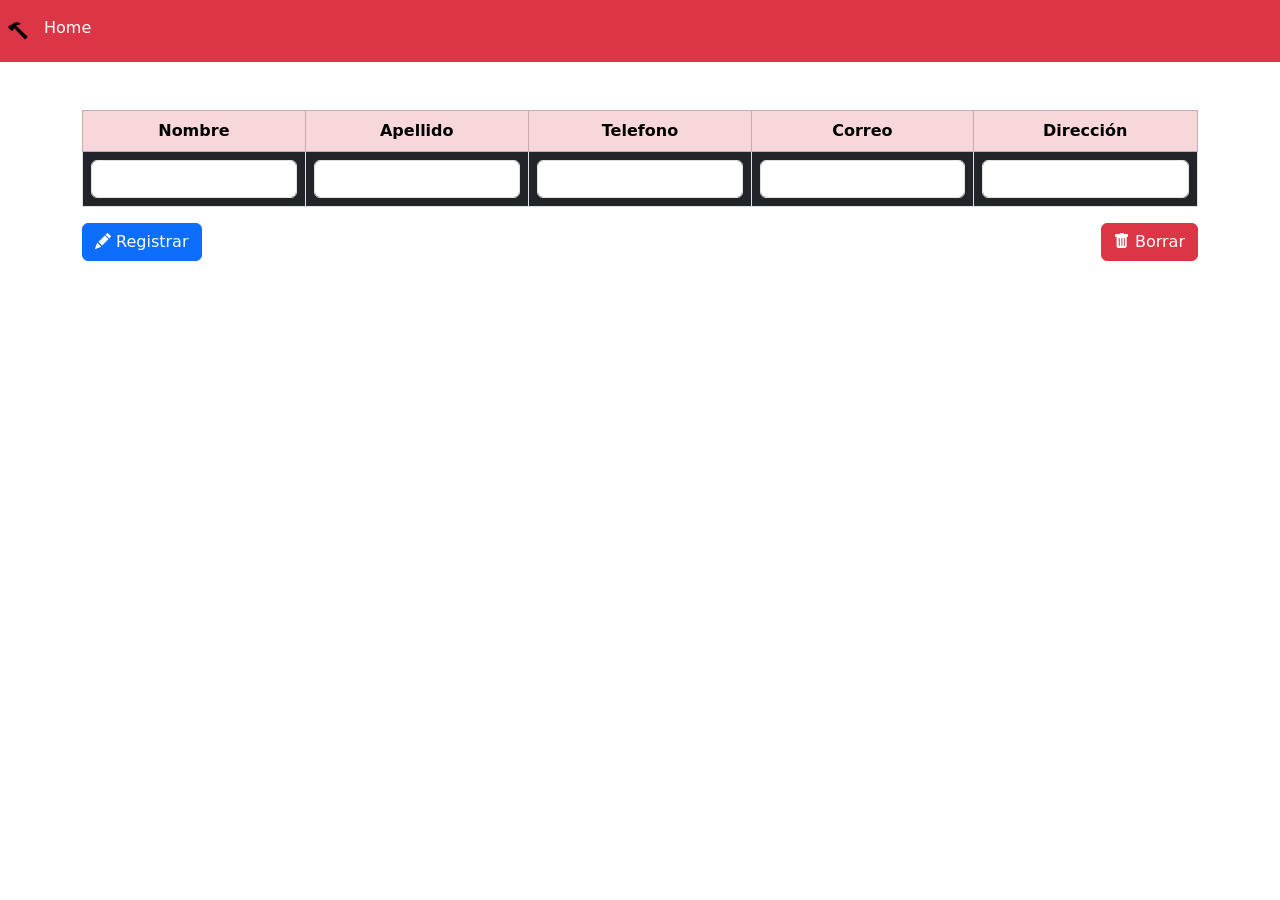
<file: model/componentes/tabla/tabla3/tabla3.html>
<!doctype html>
<html lang="en" data-bs-theme="light">
    <head>
        <title>Title</title>
        <!-- Required meta tags -->
        <meta charset="utf-8" />
        <meta name="viewport" content="width=device-width, initial-scale=1" />

        <!-- Bootstrap CSS v5.3.8 -->
        <link
            href="https://cdn.jsdelivr.net/npm/bootstrap@5.3.8/dist/css/bootstrap.min.css"
            rel="stylesheet"
            integrity="sha384-sRIl4kxILFvY47J16cr9ZwB07vP4J8+LH7qKQnuqkuIAvNWLzeN8tE5YBujZqJLB"
            crossorigin="anonymous"
        />
        <link rel="stylesheet" href="https://cdn.jsdelivr.net/npm/bootstrap-icons@1.13.1/font/bootstrap-icons.min.css">
    </head>

    <body>
        <header>
            <nav class="navbar navbar-expand navbar-light bg-danger">
                <div class="nav navbar-nav">
                    <a class="nav-item nav-link active" href="tablas2.html" aria-current="page"
                        ><i class="bi bi-hammer img-fluid fs-5"></i></a
                    >
                    <a class="nav-item nav-link text-white" href="tablas2.php">Home</a>
                </div>
            </nav>
            
        </header>
        <main>
            <div class="container">
                <div class="row">
                    <div class="col-12">
                        <form action="conexion.php" method="post">

                        <div
                class="table-responsive mt-5"
            >
                <table class="table table-bordered">
                    <thead class="table-danger text-center">
                        <tr>
                            <th scope="col">Nombre</th>
                            <th scope="col">Apellido</th>
                            <th scope="col">Telefono</th>
                            <th scope="col">Correo</th>
                            <th scope="col">Dirección</th>
                        </tr>
                    </thead>
                    <tbody>
                        <tr>
                            <td class="bg-dark">
                                <input
                                    type="text"
                                    class="form-control"
                                    name="nombre"
                                    id="nombre"
                                    aria-describedby="helpId"
                                    placeholder=""
                                />
                            </td>
                            <td class="bg-dark">
                                <input
                                    type="text"
                                    class="form-control"
                                    name="apellido"
                                    id="apellido"
                                    aria-describedby="helpId"
                                    placeholder=""
                                />
                            </td>
                            <td class="bg-dark">
                                <input
                                    type="text"
                                    class="form-control"
                                    name="telefono"
                                    id="telefono"
                                    aria-describedby="helpId"
                                    placeholder=""
                                />
                            </td>
                            <td class="bg-dark">
                                <input
                                    type="text"
                                    class="form-control"
                                    name="email"
                                    id="email"
                                    aria-describedby="helpId"
                                    placeholder=""
                                />
                            </td>
                            <td class="bg-dark">
                                <input
                                    type="text"
                                    class="form-control"
                                    name="direccion"
                                    id="direccion"
                                    aria-describedby="helpId"
                                    placeholder=""
                                />
                            </td>
                        </tr>
                    </tbody>
                </table>
            </div>

            <button type="submit" class="btn btn-primary"><i class="bi bi-pencil-fill"></i> Registrar</button>
             <button type="reset" class="btn btn-danger float-end"><i class="bi bi-trash-fill img-fluid"></i> Borrar</button>
            </form>
                    </div>

                </div>

            </div>
            
            


        </main>
        <footer>
            <!-- place footer here -->
        </footer>
        <!-- Bootstrap JavaScript Bundle (includes Popper) -->
        <script
            src="https://cdn.jsdelivr.net/npm/bootstrap@5.3.8/dist/js/bootstrap.bundle.min.js"
            integrity="sha384-FKyoEForCGlyvwx9Hj09JcYn3nv7wiPVlz7YYwJrWVcXK/BmnVDxM+D2scQbITxI"
            crossorigin="anonymous"
        ></script>
    </body>
</html>
</file>
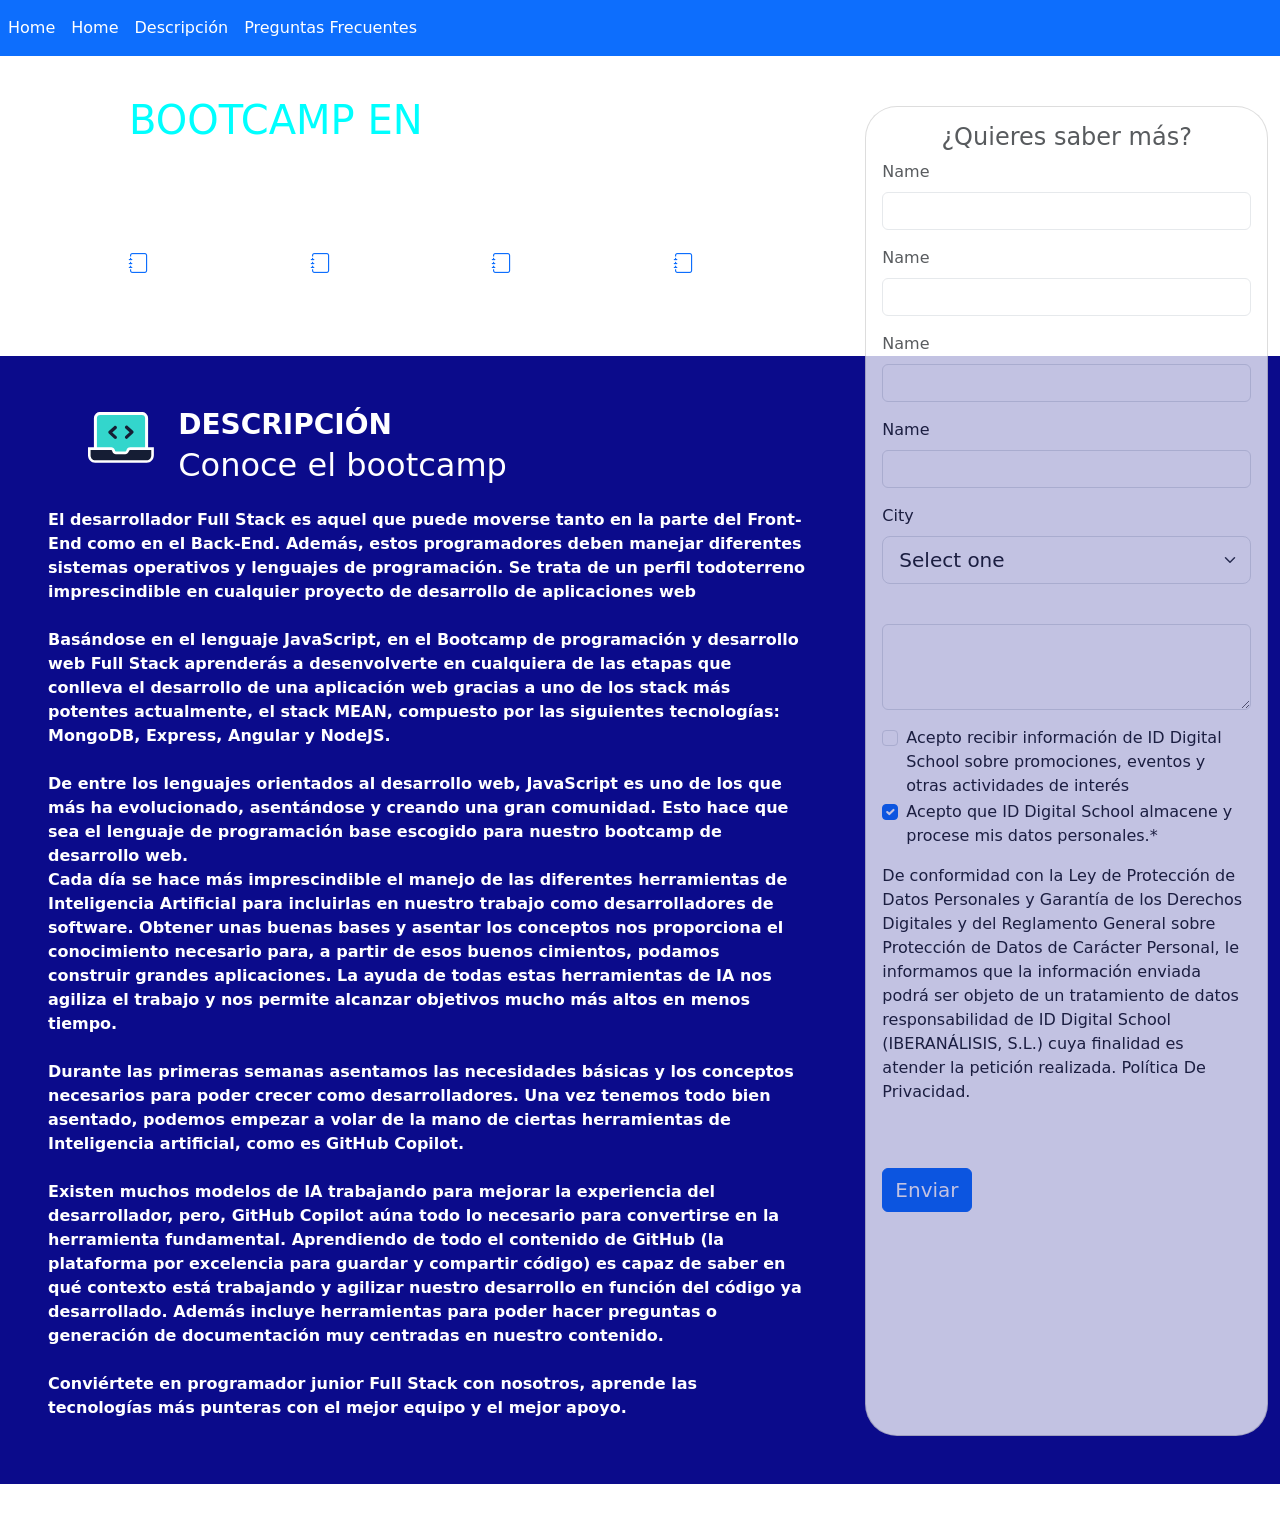
<file: model/plantillas/paginasweb/landingpage/descripcion.html>
<!doctype html>
<html lang="en" data-bs-theme="light">
    <head>
        <title>Title</title>
        <!-- Required meta tags -->
        <meta charset="utf-8" />
        <meta name="viewport" content="width=device-width, initial-scale=1" />

        <!-- Bootstrap CSS v5.3.8 -->
        <link
            href="https://cdn.jsdelivr.net/npm/bootstrap@5.3.8/dist/css/bootstrap.min.css"
            rel="stylesheet"
            integrity="sha384-sRIl4kxILFvY47J16cr9ZwB07vP4J8+LH7qKQnuqkuIAvNWLzeN8tE5YBujZqJLB"
            crossorigin="anonymous"
        />
        <link rel="stylesheet" href="css/estilos.css">
        <link rel="stylesheet" href="https://cdn.jsdelivr.net/npm/bootstrap-icons@1.13.1/font/bootstrap-icons.min.css">
    </head>

    <body>
        <header>
           <nav class="navbar navbar-expand navbar-light bg-primary">
            <div class="nav navbar-nav">
                <a class="nav-item nav-link active text-white" href="#" aria-current="page"
                    >Home <span class="visually-hidden">(current)</span></a
                >
                <a class="nav-item nav-link text-white" href="index.html">Home</a>
                <a class="nav-item nav-link text-white" href="descripcion.html">Descripción</a>
                <a class="nav-item nav-link text-white" href="#">Preguntas Frecuentes</a>
            </div>
           </nav>
           
        </header>
        <main>

<!-- ========== Start bloque 1 ========== -->
<section class="mb-5">

<div class="container-fluid colorFondo claseindex mt-5">
    <div class="row">
        <div class="col-12 col-xl-9 text-white mt-5 h-25">
            <div class="mx-auto w-75">
                <h1 class="textboot text-start">
                    <span class="text-uppercase"> Bootcamp en<br></span>
                    <span class="text-white">Programación y desarrollo web Full Stack</span>
                </h1>


               <div class="row">
                <div class="col-12 col-md-6 col-xl-3"><i class="bi bi-journal fs-5 text-primary fw-bold"></i> <span class="fw-bold">Presencial / Híbrido</span> </div>
                <div class="col-12 col-md-6 col-xl-3"><i class="bi bi-journal fs-5 text-primary fw-bold"></i> <span class="fw-bold">6250€</span> </div>
                <div class="col-12 col-md-6 col-xl-3"><i class="bi bi-journal fs-5 text-primary fw-bold"></i> <span class="fw-bold">450 horas</span> </div>
                <div class="col-12 col-md-6 col-xl-3"><i class="bi bi-journal fs-5 text-primary fw-bold"></i> <span class="fw-bold">Full-Time</span></div>
               </div>
              
            </div>
        </div>

        

    </div>
</div>
</section>
<section class="mb-5">
<div class="container-fluid claseText">
<div class="row">
<div class="col-12 col-xl-8 p-5">
    <div class="row">
        <div class="col-12 col-xl-2 text-xl-end"> <img src="img/programa.svg" alt="" srcset=""> </div>
        <div class="col-12 col-xl-10 text-white"> <span class="text-uppercase fs-3 fw-bold">Descripción</span> <br><h2>Conoce el bootcamp</h2> </div>

    </div>
   

<p class="fs-6 fw-bold text-primary text-start text-white mt-3">El desarrollador Full Stack es aquel que puede moverse tanto en la parte del Front-End como en el Back-End. Además, estos programadores deben manejar diferentes sistemas operativos y lenguajes de programación. Se trata de un perfil todoterreno imprescindible en cualquier proyecto de desarrollo de aplicaciones web <br><br>

Basándose en el lenguaje JavaScript, en el Bootcamp de programación y desarrollo web Full Stack aprenderás a desenvolverte en cualquiera de las etapas que conlleva el desarrollo de una aplicación web gracias a uno de los stack más potentes actualmente, el stack MEAN, compuesto por las siguientes tecnologías: MongoDB, Express, Angular y NodeJS.<br><br>

De entre los lenguajes orientados al desarrollo web, JavaScript es uno de los que más ha evolucionado, asentándose y creando una gran comunidad. Esto hace que sea el lenguaje de programación base escogido para nuestro bootcamp de desarrollo web.<br>

Cada día se hace más imprescindible el manejo de las diferentes herramientas de Inteligencia Artificial para incluirlas en nuestro trabajo como desarrolladores de software. Obtener unas buenas bases y asentar los conceptos nos proporciona el conocimiento necesario para, a partir de esos buenos cimientos, podamos construir grandes aplicaciones. La ayuda de todas estas herramientas de IA nos agiliza el trabajo y nos permite alcanzar objetivos mucho más altos en menos tiempo.<br><br>

Durante las primeras semanas asentamos las necesidades básicas y los conceptos necesarios para poder crecer como desarrolladores. Una vez tenemos todo bien asentado, podemos empezar a volar de la mano de ciertas herramientas de Inteligencia artificial, como es GitHub Copilot.<br><br>

Existen muchos modelos de IA trabajando para mejorar la experiencia del desarrollador, pero, GitHub Copilot aúna todo lo necesario para convertirse en la herramienta fundamental. Aprendiendo de todo el contenido de GitHub (la plataforma por excelencia para guardar y compartir código) es capaz de saber en qué contexto está trabajando y agilizar nuestro desarrollo en función del código ya desarrollado. Además incluye herramientas para poder hacer preguntas o generación de documentación muy centradas en nuestro contenido.<br><br>

Conviértete en programador junior Full Stack con nosotros, aprende las tecnologías más punteras con el mejor equipo y el mejor apoyo.<br></p>

</div>

<div class="col-12 col-xl-4 text-white mb-5 claseTop">
            <div class="card opacity-75 h-100 rounded-5">
                <div class="card-body h-100">
                    <h4 class="card-title text-center">¿Quieres saber más?</h4>
                    
                    <div class="mb-3">
                        <label for="" class="form-label">Name</label>
                        <input
                            type="text"
                            class="form-control"
                            name=""
                            id=""
                            aria-describedby="helpId"
                            placeholder=""
                        />
                     
                    </div>

                     <div class="mb-3">
                        <label for="" class="form-label">Name</label>
                        <input
                            type="text"
                            class="form-control"
                            name=""
                            id=""
                            aria-describedby="helpId"
                            placeholder=""
                        />
                     
                    </div>
                     <div class="mb-3">
                        <label for="" class="form-label">Name</label>
                        <input
                            type="text"
                            class="form-control"
                            name=""
                            id=""
                            aria-describedby="helpId"
                            placeholder=""
                        />
                     
                    </div>
                     <div class="mb-3">
                        <label for="" class="form-label">Name</label>
                        <input
                            type="text"
                            class="form-control"
                            name=""
                            id=""
                            aria-describedby="helpId"
                            placeholder=""
                        />
                     
                    </div>

                        <div class="mb-3">
                            <label for="" class="form-label">City</label>
                            <select
                                class="form-select form-select-lg"
                                name=""
                                id=""
                            >
                                <option selected>Select one</option>
                                <option value="">New Delhi</option>
                                <option value="">Istanbul</option>
                                <option value="">Jakarta</option>
                            </select>
                        </div>

                        <div class="mb-3">
                            <label for="" class="form-label"></label>
                            <textarea class="form-control" name="" id="" rows="3"></textarea>
                        </div>
                        
                        

                    <div class="form-check">
                        <input class="form-check-input" type="checkbox" value="" id="" />
                        <label class="form-check-label" for=""> Acepto recibir información de ID Digital School sobre promociones, eventos y otras actividades de interés </label>
                    </div>
                    <div class="form-check">
                        <input
                            class="form-check-input"
                            type="checkbox"
                            value=""
                            id=""
                            checked
                        />
                        <label class="form-check-label" for=""> Acepto que ID Digital School almacene y procese mis datos personales.* </label>
                    </div>
                    <p class="mt-3">De conformidad con la Ley de Protección de Datos Personales y Garantía de los Derechos Digitales y del Reglamento General sobre Protección de Datos de Carácter Personal, le informamos que la información enviada podrá ser objeto de un tratamiento de datos responsabilidad de ID Digital School (IBERANÁLISIS, S.L.) cuya finalidad es atender la petición realizada. Política De Privacidad.</p>
                   <div><button type="button" class="btn btn-primary fs-5 mt-5">Enviar</button></div>
                    
                </div>
            </div>
            
        </div>



</div>
</div>

</section>





<!-- ========== End bloque 1 ========== -->






















        </main>
        <footer>
            <!-- place footer here -->
        </footer>
        <!-- Bootstrap JavaScript Bundle (includes Popper) -->
        <script
            src="https://cdn.jsdelivr.net/npm/bootstrap@5.3.8/dist/js/bootstrap.bundle.min.js"
            integrity="sha384-FKyoEForCGlyvwx9Hj09JcYn3nv7wiPVlz7YYwJrWVcXK/BmnVDxM+D2scQbITxI"
            crossorigin="anonymous"
        ></script>
    </body>
</html>
</file>
<file: views/style.css>
.login{
    margin-top: 15%; 
    width: 25%;
}

.body-principal{
 
background-image: url("../views/img/angular2.jpg");
background-size: cover;
background-position: center;
background-repeat: no-repeat;
background-attachment: fixed;
min-height: 100vh;
margin: 0;
}

.enlace{
    text-decoration: none;
    color: black;
}

@media (width < 1087px){
.login{
margin-top: 15%;
width: 100%;

}

}
</file>
<file: model/componentes/formularios/examen_digital/css/estilos.css>
h1{

    font-family: 'Lucida Sans', 'Lucida Sans Regular', 'Lucida Grande', 'Lucida Sans Unicode', Geneva, Verdana, sans-serif;
}

body{

    background-color: gray;
}
</file>
<file: model/plantillas/paginasweb/landingpage/css/estilos.css>
.colorFondo{
    background-image: url("http://localhost/componentes/model/plantillas/paginasweb/landingpage/img/fondo-degradado.jpg");
    background-repeat: no-repeat;
    background-size: cover;
    background-position: center;
    background-attachment: fixed;
    margin: 0;
    height: 100vh;
}

.claseindex{

  position: absolute;
  left: 0px;
  top: 0px;
  z-index: -1;
}

.textboot{
color:aqua;

}

.claseText{
  margin-top: 300px
  ;background-color: rgb(11, 11, 139);
}


@media screen and (min-width: 320px) and (max-width: 1199px) {
  
  .claseTop {
    margin-top:100px !important;
    margin-left: 0px !important;
  }
}

.claseTop{
margin-top:-250px;
}
</file>
<file: model/componentes/tabla/css/estilos.css>
ul {
  list-style-type: none;
}

h1{

    font-family: Impact, Haettenschweiler, 'Arial Narrow Bold', sans-serif;
}


body {
  min-height: 100vh;
  margin: 0;
  background:
    radial-gradient(circle at top left, #3a3a3a 0%, transparent 35%),
    radial-gradient(circle at bottom right, #1f1f1f 0%, transparent 40%),
    linear-gradient(135deg, #0f0f0f, #242424);
  color: #f5f5f5;
  font-family: "Inter", sans-serif;
}

th span{
  font-size: 13px;
}
</file>
